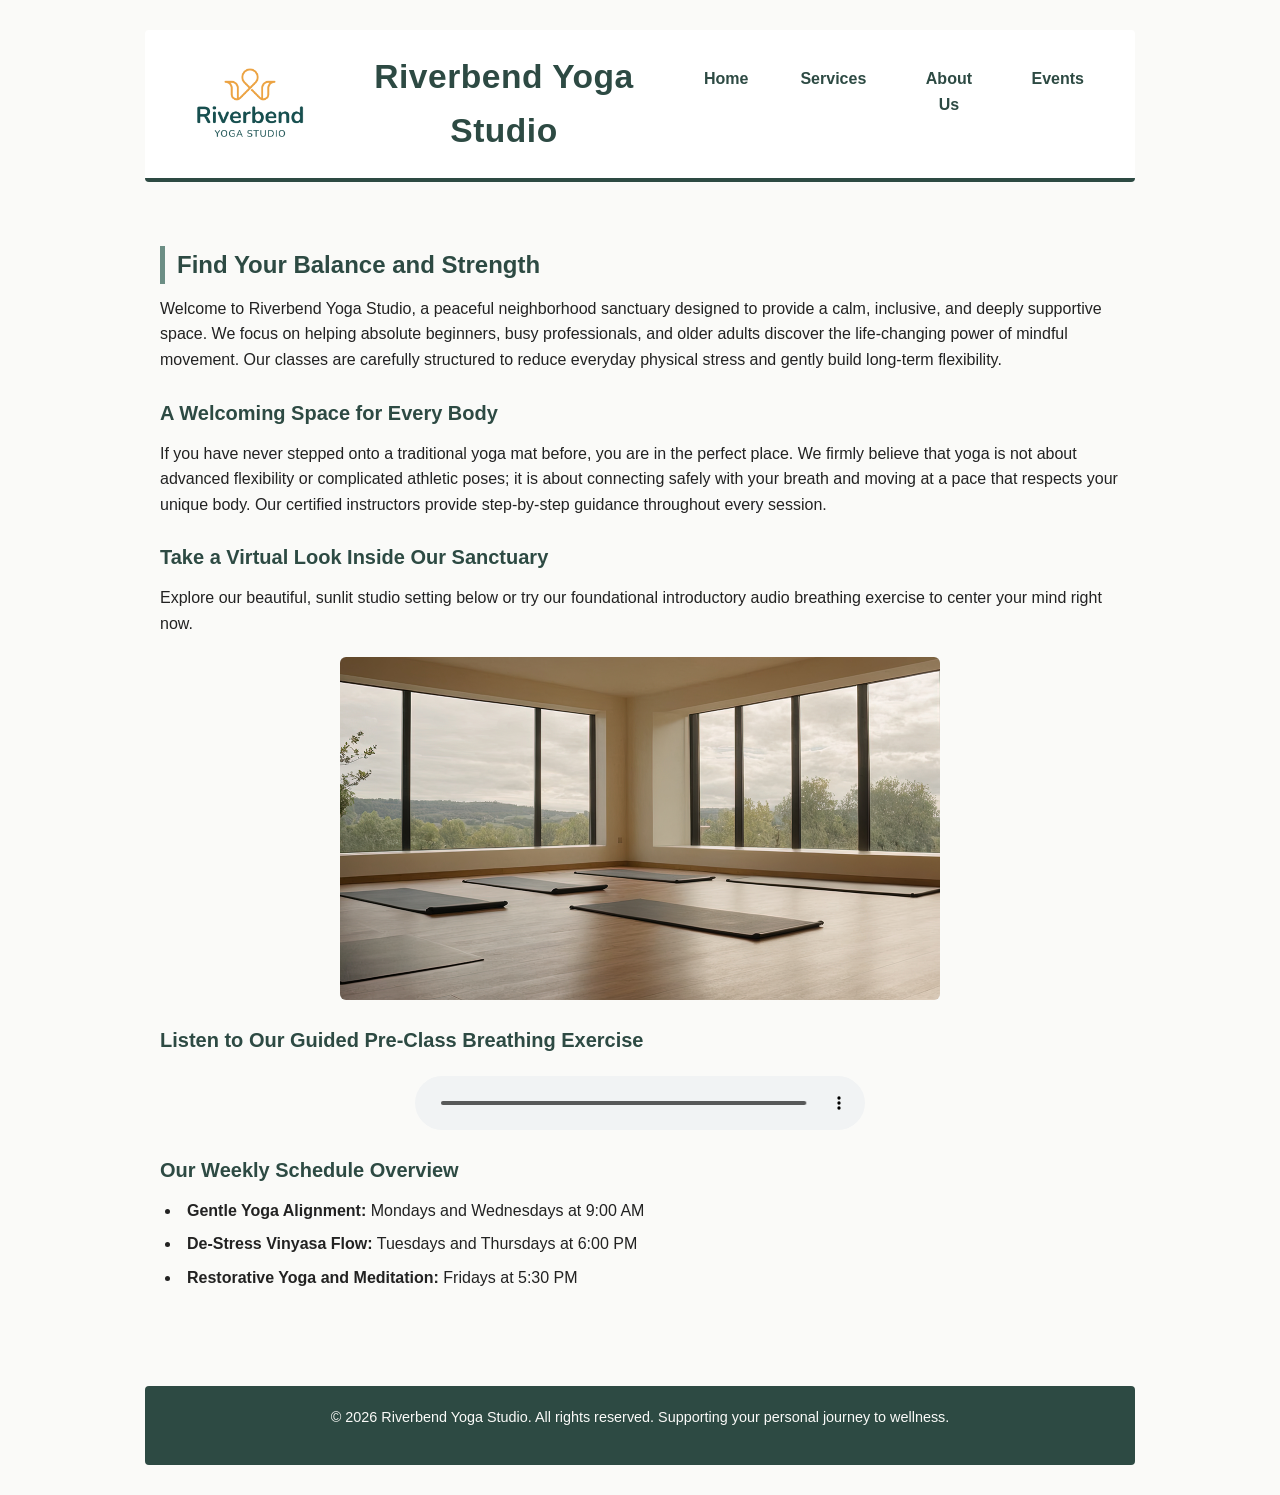
<file: index.html>
<!DOCTYPE html>
<html lang="en">
<head>
    <meta charset="UTF-8">
    <meta name="viewport" content="width=device-width, initial-scale=1.0">
    <title>Home | Riverbend Yoga Studio</title>
    <link rel="stylesheet" href="styles.css">
    
</head>
<body>

    <header>
        <img src="yoga-logo_c.png" alt="Riverbend Yoga Studio logo, featuring a minimalist river wave and lotus flower motif." width="150" height="60">
        <h1>Riverbend Yoga Studio</h1>
        <nav>
            <ul>
                <li><a href="index.html">Home</a></li>
                <li><a href="services.html">Services</a></li>
                <li><a href="about.html">About Us</a></li>
                <li><a href="events.html">Events</a></li>
            </ul>
        </nav>
    </header>

    <main>
        <h2>Find Your Balance and Strength</h2>
        <p>Welcome to Riverbend Yoga Studio, a peaceful neighborhood sanctuary designed to provide a calm, inclusive, and deeply supportive space. We focus on helping absolute beginners, busy professionals, and older adults discover the life-changing power of mindful movement. Our classes are carefully structured to reduce everyday physical stress and gently build long-term flexibility.</p>
        
        <h3>A Welcoming Space for Every Body</h3>
        <p>If you have never stepped onto a traditional yoga mat before, you are in the perfect place. We firmly believe that yoga is not about advanced flexibility or complicated athletic poses; it is about connecting safely with your breath and moving at a pace that respects your unique body. Our certified instructors provide step-by-step guidance throughout every session.</p>

        <h3>Take a Virtual Look Inside Our Sanctuary</h3>
        <p>Explore our beautiful, sunlit studio setting below or try our foundational introductory audio breathing exercise to center your mind right now.</p>
        
        <img src="yoga-studio_c.png" alt="A bright, sunlit yoga studio room with warm hardwood floors, green indoor plants, and neatly rolled yoga mats ready for class." width="600" height="400">

        <h3>Listen to Our Guided Pre-Class Breathing Exercise</h3>
        <audio controls>
            <source src="yoga-breathing_c.mp3" type="audio/mpeg">
            Your web browser does not support the native audio playback element. Please download the audio file directly from our alternative media dashboard or ask our front desk team for an accessible digital copy.
        </audio>

        <h3>Our Weekly Schedule Overview</h3>
        <ul>
            <li><strong>Gentle Yoga Alignment:</strong> Mondays and Wednesdays at 9:00 AM</li>
            <li><strong>De-Stress Vinyasa Flow:</strong> Tuesdays and Thursdays at 6:00 PM</li>
            <li><strong>Restorative Yoga and Meditation:</strong> Fridays at 5:30 PM</li>
        </ul>
    </main>

    <footer>
        <p>&copy; 2026 Riverbend Yoga Studio. All rights reserved. Supporting your personal journey to wellness.</p>
    </footer>

</body>
</html>
</file>
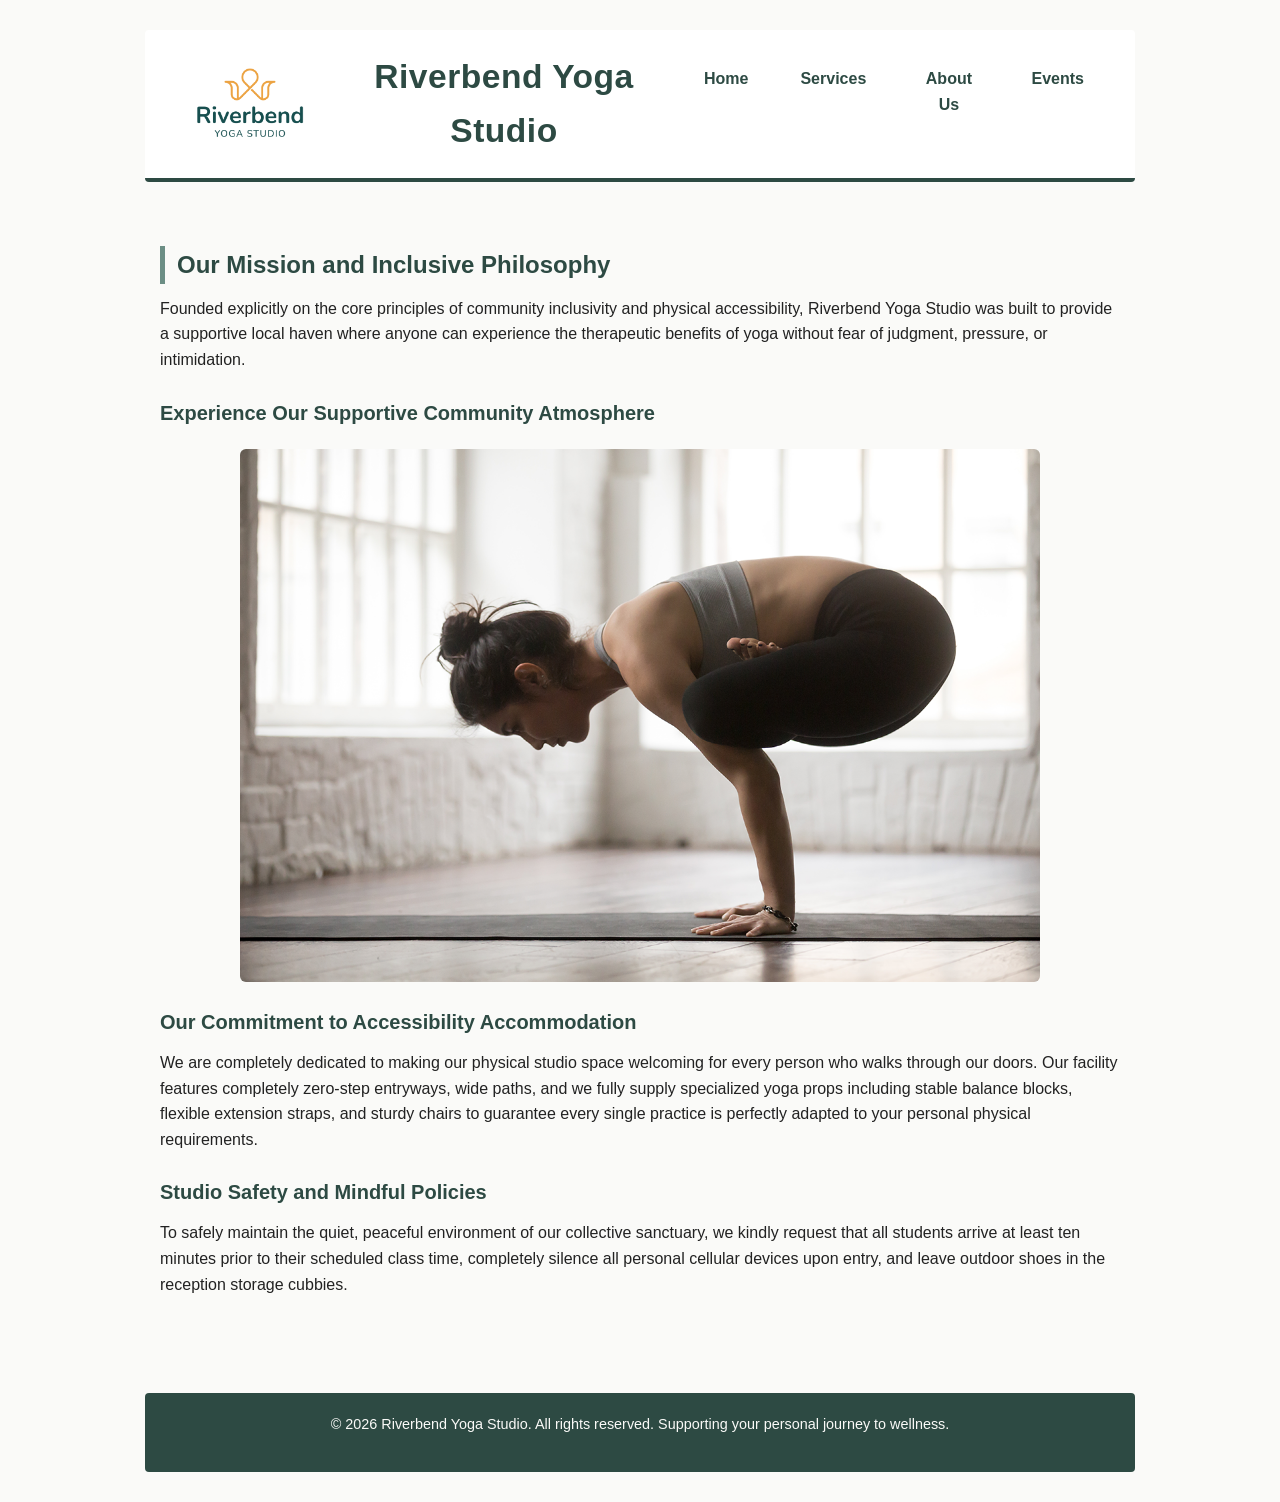
<file: about.html>
<!DOCTYPE html>
<html lang="en">
<head>
    <meta charset="UTF-8">
    <meta name="viewport" content="width=device-width, initial-scale=1.0">
    <title>About Us | Riverbend Yoga Studio</title>
    <link rel="stylesheet" href="styles.css">

</head>
<body>

    <header>
        <img src="yoga-logo_c.png" alt="Riverbend Yoga Studio logo, featuring a minimalist river wave and lotus flower motif." width="150" height="60">
        <h1>Riverbend Yoga Studio</h1>
        <nav>
            <ul>
                <li><a href="index.html">Home</a></li>
                <li><a href="services.html">Services</a></li>
                <li><a href="about.html">About Us</a></li>
                <li><a href="events.html">Events</a></li>
            </ul>
        </nav>
    </header>

    <main>
        <h2>Our Mission and Inclusive Philosophy</h2>
        <p>Founded explicitly on the core principles of community inclusivity and physical accessibility, Riverbend Yoga Studio was built to provide a supportive local haven where anyone can experience the therapeutic benefits of yoga without fear of judgment, pressure, or intimidation.</p>

        <h3>Experience Our Supportive Community Atmosphere</h3>
        <picture>
            <source media="(min-width: 800px)" srcset="yoga-feature-large_c.png">
            <source media="(min-width: 400px)" srcset="yoga-feature-small_c.png">
            <img src="yoga-feature-large_c.png" alt="A wide view of an inclusive yoga class setting, showcasing students utilizing props and modifications comfortably." width="800" height="400">
        </picture>

        <h3>Our Commitment to Accessibility Accommodation</h3>
        <p>We are completely dedicated to making our physical studio space welcoming for every person who walks through our doors. Our facility features completely zero-step entryways, wide paths, and we fully supply specialized yoga props including stable balance blocks, flexible extension straps, and sturdy chairs to guarantee every single practice is perfectly adapted to your personal physical requirements.</p>

        <h3>Studio Safety and Mindful Policies</h3>
        <p>To safely maintain the quiet, peaceful environment of our collective sanctuary, we kindly request that all students arrive at least ten minutes prior to their scheduled class time, completely silence all personal cellular devices upon entry, and leave outdoor shoes in the reception storage cubbies.</p>
    </main>

    <footer>
        <p>&copy; 2026 Riverbend Yoga Studio. All rights reserved. Supporting your personal journey to wellness.</p>
    </footer>

</body>
</html>
</file>
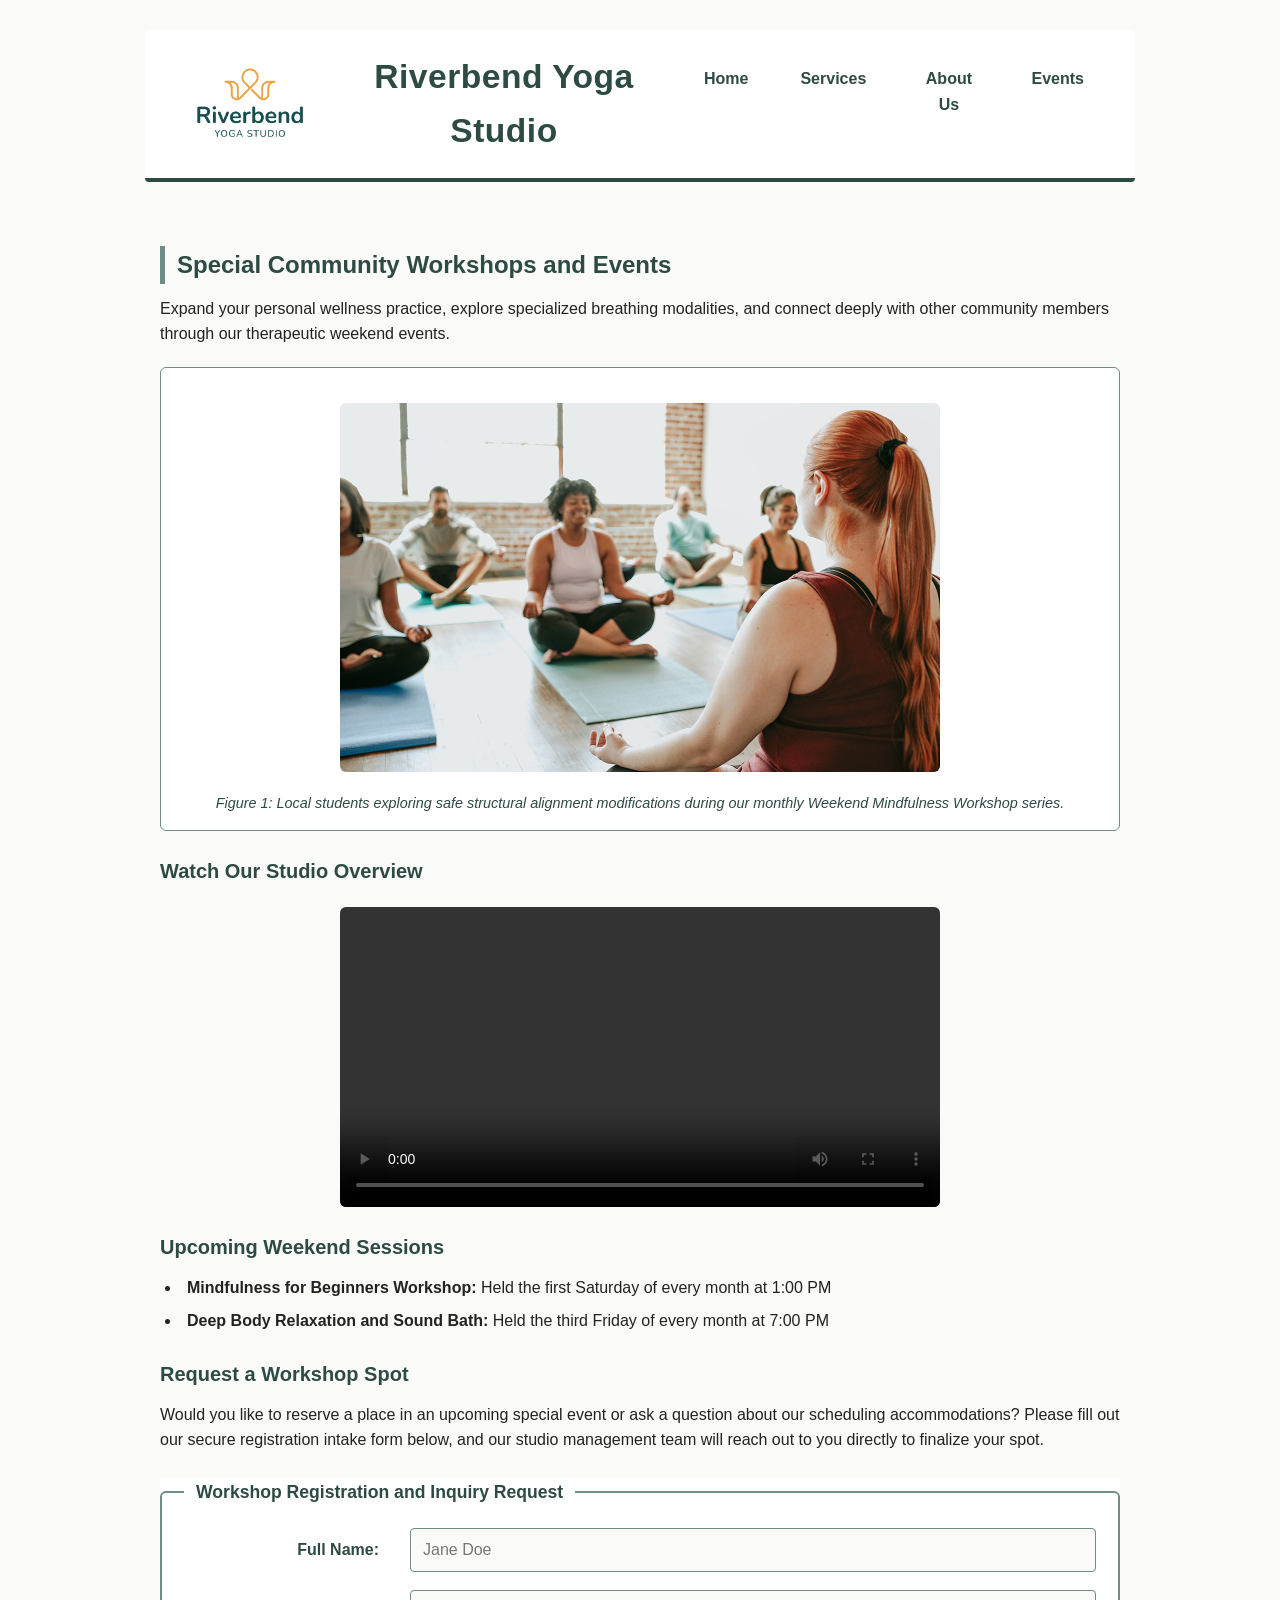
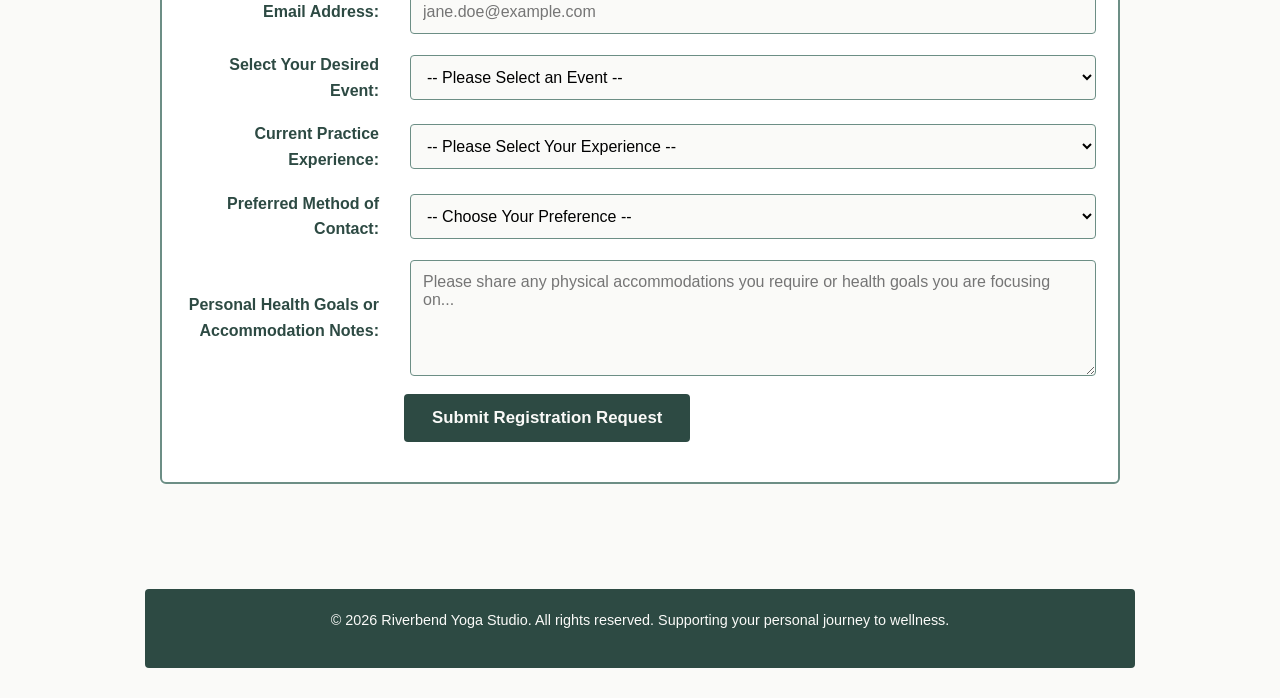
<file: events.html>
<!DOCTYPE html>
<html lang="en">
<head>
    <meta charset="UTF-8">
    <meta name="viewport" content="width=device-width, initial-scale=1.0">
    <title>Events | Riverbend Yoga Studio</title>
    <!-- The External Style Sheet Connection Line Required for Task 3 -->
    <link rel="stylesheet" href="styles.css">
</head>
<body>

    <header>
        <img src="yoga-logo_c.png" alt="Riverbend Yoga Studio logo, featuring a minimalist river wave and lotus flower motif." width="150" height="60">
        <h1>Riverbend Yoga Studio</h1>
        <nav>
            <ul>
                <li><a href="index.html">Home</a></li>
                <li><a href="services.html">Services</a></li>
                <li><a href="about.html">About Us</a></li>
                <li><a href="events.html">Events</a></li>
            </ul>
        </nav>
    </header>

    <main>
        <h2>Special Community Workshops and Events</h2>
        <p>Expand your personal wellness practice, explore specialized breathing modalities, and connect deeply with other community members through our therapeutic weekend events.</p>

        <figure>
            <img src="yoga-workshop_c.png" alt="A diverse group of community members actively practicing restorative alignment techniques with the aid of foam yoga blocks." width="600" height="350">
            <figcaption>Figure 1: Local students exploring safe structural alignment modifications during our monthly Weekend Mindfulness Workshop series.</figcaption>
        </figure>

        <h3>Watch Our Studio Overview</h3>
        <video width="600" height="400" controls>
            <source src="yoga-intro_c.mov" type="video/quicktime">
            Your browser does not natively stream QuickTime containers. Please access our alternative format dashboard for compatible dynamic media views.
        </video>

        <h3>Upcoming Weekend Sessions</h3>
        <ul>
            <li><strong>Mindfulness for Beginners Workshop:</strong> Held the first Saturday of every month at 1:00 PM</li>
            <li><strong>Deep Body Relaxation and Sound Bath:</strong> Held the third Friday of every month at 7:00 PM</li>
        </ul>

        <h3>Request a Workshop Spot</h3>
        <p>Would you like to reserve a place in an upcoming special event or ask a question about our scheduling accommodations? Please fill out our secure registration intake form below, and our studio management team will reach out to you directly to finalize your spot.</p>

        <!-- SERVER FIXED: Standardized form setup to execute server-safe input verification routines -->
        <form id="registration-form" action="#" method="get">
            <fieldset>
                <legend>Workshop Registration and Inquiry Request</legend>

                <p>
                    <label for="student-name">Full Name:</label>
                    <input type="text" id="student-name" name="student-name" required placeholder="Jane Doe">
                </p>

                <p>
                    <label for="student-email">Email Address:</label>
                    <input type="email" id="student-email" name="student-email" required placeholder="jane.doe@example.com">
                </p>

                <p>
                    <label for="target-event">Select Your Desired Event:</label>
                    <select id="target-event" name="target-event" required>
                        <option value="">-- Please Select an Event --</option>
                        <option value="mindfulness-intro">Mindfulness for Beginners Workshop</option>
                        <option value="sound-bath">Deep Body Relaxation &amp; Sound Bath</option>
                        <option value="general-info">General Schedule Inquiry</option>
                    </select>
                </p>

                <p>
                    <label for="student-experience">Current Practice Experience:</label>
                    <select id="student-experience" name="student-experience" required>
                        <option value="">-- Please Select Your Experience --</option>
                        <option value="level-absolute">Absolute Beginner (No Experience)</option>
                        <option value="level-some">Intermediate (Some Prior Practice)</option>
                        <option value="level-advanced">Consistent Advanced Practice</option>
                    </select>
                </p>

                <p>
                    <label for="reply-preference">Preferred Method of Contact:</label>
                    <select id="reply-preference" name="reply-preference" required>
                        <option value="">-- Choose Your Preference --</option>
                        <option value="contact-email">Secure Email Reply</option>
                        <option value="contact-phone">Direct Phone Call</option>
                    </select>
                </p>

                <p>
                    <label for="student-notes">Personal Health Goals or Accommodation Notes:</label>
                    <textarea id="student-notes" name="student-notes" rows="5" cols="40" required placeholder="Please share any physical accommodations you require or health goals you are focusing on..."></textarea>
                </p>

                <p>
                    <button type="submit">Submit Registration Request</button>
                </p>
            </fieldset>
        </form>
    </main>

    <footer>
        <p>&copy; 2026 Riverbend Yoga Studio. All rights reserved. Supporting your personal journey to wellness.</p>
    </footer>

    <!-- The External JavaScript Connection Line Required for Task 4 Interactivity Elements -->
    <script src="script.js"></script>
</body>
</html>
</file>
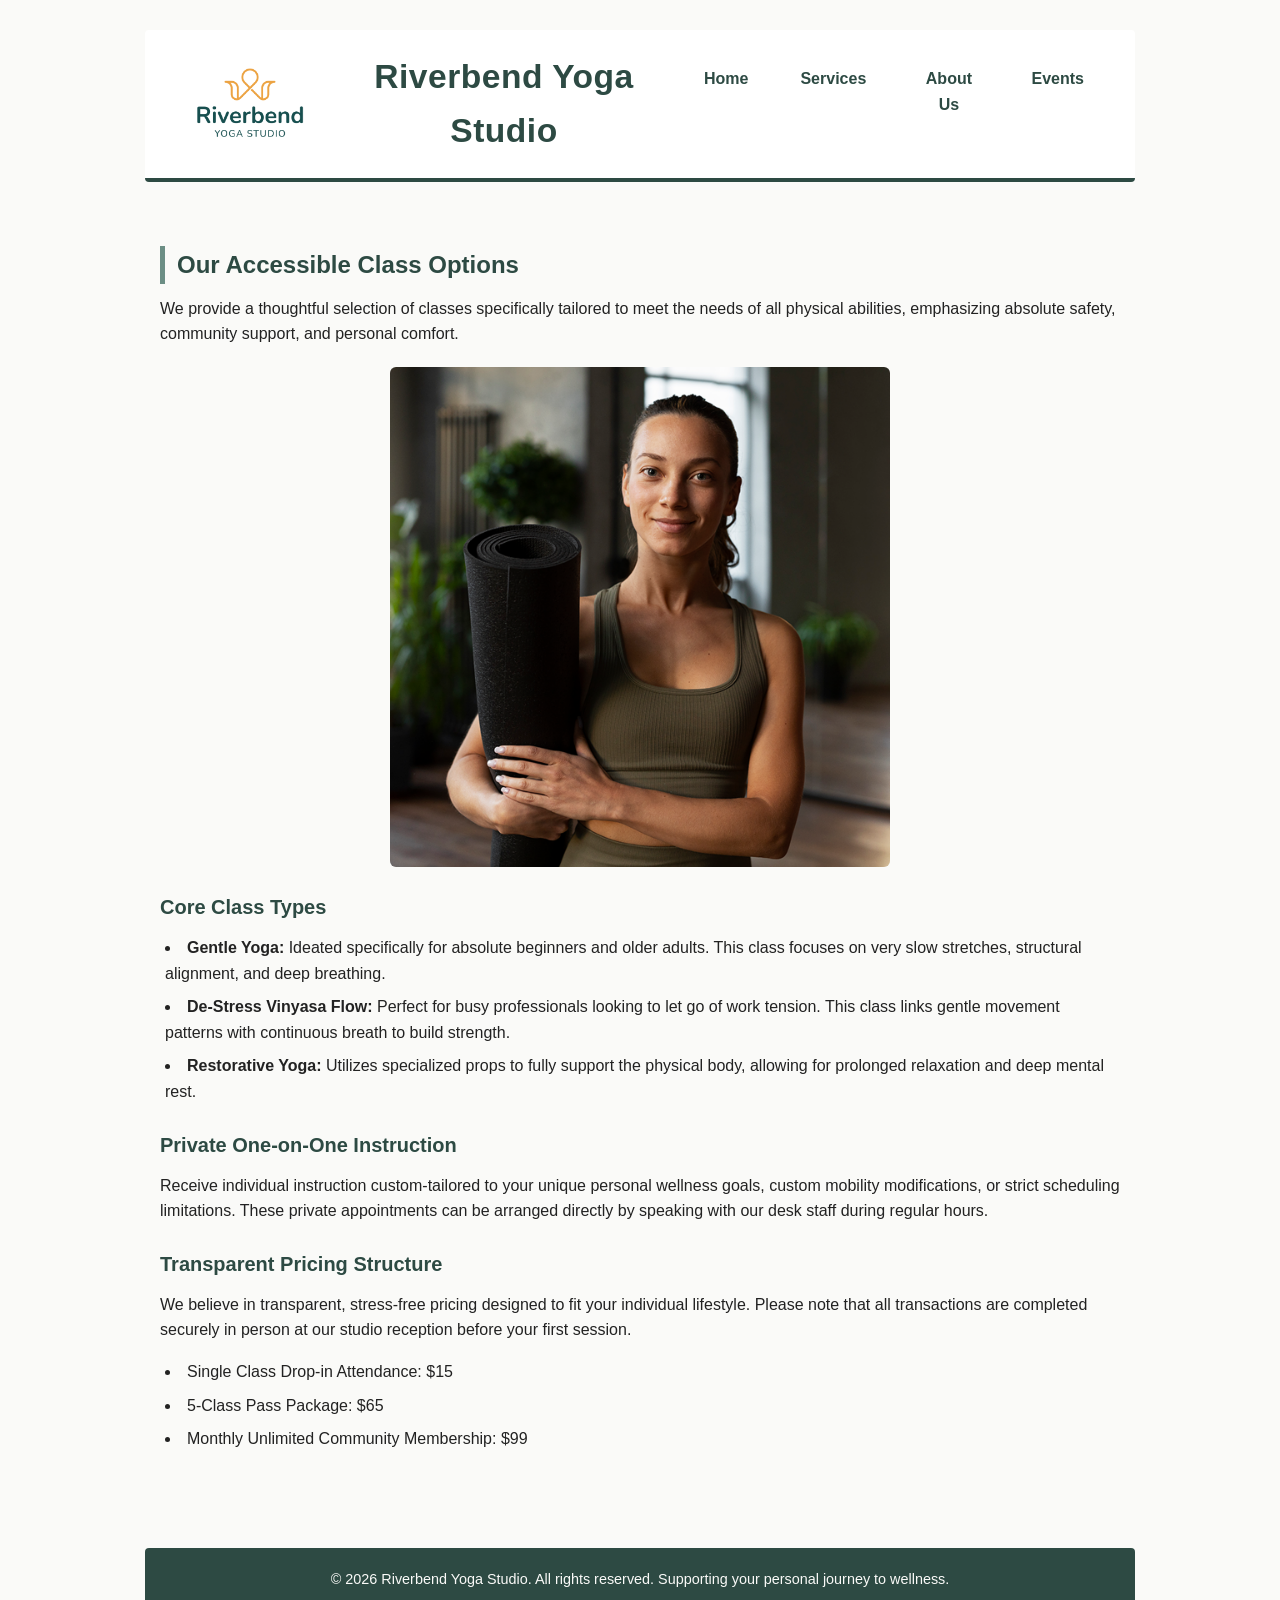
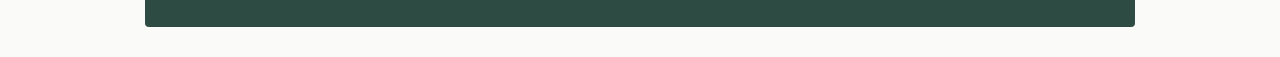
<file: services.html>
<!DOCTYPE html>
<html lang="en">
<head>
    <meta charset="UTF-8">
    <meta name="viewport" content="width=device-width, initial-scale=1.0">
    <title>Services | Riverbend Yoga Studio</title>
    <link rel="stylesheet" href="styles.css">
    
</head>
<body>

    <header>
        <img src="yoga-logo_c.png" alt="Riverbend Yoga Studio logo, featuring a minimalist river wave and lotus flower motif." width="150" height="60">
        <h1>Riverbend Yoga Studio</h1>
        <nav>
            <ul>
                <li><a href="index.html">Home</a></li>
                <li><a href="services.html">Services</a></li>
                <li><a href="about.html">About Us</a></li>
                <li><a href="events.html">Events</a></li>
            </ul>
        </nav>
    </header>

    <main>
        <h2>Our Accessible Class Options</h2>
        <p>We provide a thoughtful selection of classes specifically tailored to meet the needs of all physical abilities, emphasizing absolute safety, community support, and personal comfort.</p>

        <img src="yoga-instructor_c.png" alt="A friendly yoga instructor sitting cross-legged on a mat, demonstrating a supportive modification posture with a warm smile." width="500" height="350">

        <h3>Core Class Types</h3>
        <ul>
            <li>
                <strong>Gentle Yoga:</strong> Ideated specifically for absolute beginners and older adults. This class focuses on very slow stretches, structural alignment, and deep breathing.
            </li>
            <li>
                <strong>De-Stress Vinyasa Flow:</strong> Perfect for busy professionals looking to let go of work tension. This class links gentle movement patterns with continuous breath to build strength.
            </li>
            <li>
                <strong>Restorative Yoga:</strong> Utilizes specialized props to fully support the physical body, allowing for prolonged relaxation and deep mental rest.
            </li>
        </ul>

        <h3>Private One-on-One Instruction</h3>
        <p>Receive individual instruction custom-tailored to your unique personal wellness goals, custom mobility modifications, or strict scheduling limitations. These private appointments can be arranged directly by speaking with our desk staff during regular hours.</p>

        <h3>Transparent Pricing Structure</h3>
        <p>We believe in transparent, stress-free pricing designed to fit your individual lifestyle. Please note that all transactions are completed securely in person at our studio reception before your first session.</p>
        <ul>
            <li>Single Class Drop-in Attendance: $15</li>
            <li>5-Class Pass Package: $65</li>
            <li>Monthly Unlimited Community Membership: $99</li>
        </ul>
    </main>

    <footer>
        <p>&copy; 2026 Riverbend Yoga Studio. All rights reserved. Supporting your personal journey to wellness.</p>
    </footer>

</body>
</html>
</file>
<file: styles.css>
/* ==========================================================================
   1. DESIGN SYSTEM & CORE VARIABLES (Mobile-First Baseline)
   ========================================================================== */
:root {
    /* Color Palette: Strict 3-Color Hierarchy for Riverbend Yoga Studio */
    --primary-color: #2D4A43;    /* Calm Sage Green - Brand Identity & Headers */
    --secondary-color: #6C8E85;  /* Soft Eucalyptus - Borders, Accents & Interactive Hover */
    --text-color: #222222;       /* Charcoal Black - Off-Black for Maximum Visual Contrast */
    --bg-color: #FAFAF8;         /* Warm Linen Off-White - Low-Glare Background Base */
    --card-bg: #FFFFFF;          /* Clean White - Form & Content Structural Backings */

    /* Typography Hierarchy */
    --font-body: 'Helvetica Neue', Helvetica, Arial, sans-serif;
    --font-headers: Georgia, 'Times New Roman', serif;
}

/* Global Document Reset */
* {
    box-sizing: border-box;
    margin: 0;
    padding: 0;
}

body {
    background-color: var(--bg-color);
    color: var(--text-color);
    font-family: var(--font-body);
    font-size: 16px;
    line-height: 1.6;
    padding: 15px;
}

/* ==========================================================================
   2. TYPOGRAPHY & SEMANTIC LANDMARK STYLING
   ========================================================================== */
header {
    background-color: var(--card-bg);
    border-bottom: 4px solid var(--primary-color);
    padding: 25px 15px;
    text-align: center;
    border-radius: 4px;
}

header img {
    display: block;
    margin: 0 auto 12px auto;
    max-width: 140px;
    height: auto;
}

h1 {
    color: var(--primary-color);
    font-family: var(--font-headings);
    font-size: 1.8rem;
    font-weight: bold;
    letter-spacing: 0.5px;
}

main {
    padding: 25px 5px;
}

h2, h3 {
    color: var(--primary-color);
    font-family: var(--font-headings);
    margin-top: 24px;
    margin-bottom: 12px;
}

h2 {
    font-size: 1.5rem;
    border-left: 5px solid var(--secondary-color);
    padding-left: 12px;
}

h3 {
    font-size: 1.25rem;
}

p, ul {
    margin-bottom: 166px;
}

p, ul {
    margin-bottom: 16px;
}

ul {
    list-style-position: inside;
    padding-left: 5px;
}

li {
    margin-bottom: 8px;
}

footer {
    background-color: var(--primary-color);
    color: var(--bg-color);
    text-align: center;
    padding: 20px 15px;
    margin-top: 40px;
    font-size: 0.9rem;
    border-radius: 4px;
}

/* ==========================================================================
   3. MOBILE-FIRST RESPONSIVE NAVIGATION & MEDIA STACK
   ========================================================================== */
nav {
    margin-top: 15px;
}

nav ul {
    display: flex;
    flex-direction: column;
    gap: 12px;
    list-style: none;
    padding: 0;
}

nav a {
    color: var(--primary-color);
    display: block;
    font-weight: bold;
    padding: 12px;
    text-decoration: none;
    border: 1px solid var(--secondary-color);
    border-radius: 4px;
    background-color: var(--card-bg);
    text-align: center;
    transition: all 0.25s ease-in-out;
}

nav a:hover, nav a:focus {
    background-color: var(--primary-color);
    color: var(--bg-color);
    outline: none;
}

/* Fluid Responsive Media Elements */
img, video, picture img {
    display: block;
    max-width: 100%;
    height: auto;
    margin: 20px auto;
    border-radius: 6px;
}

figure {
    background-color: var(--card-bg);
    border: 1px solid var(--secondary-color);
    padding: 15px;
    border-radius: 6px;
    margin: 20px 0;
}

figcaption {
    font-size: 0.9rem;
    color: var(--primary-color);
    font-style: italic;
    margin-top: 10px;
    text-align: center;
}

audio {
    display: block;
    width: 100%;
    max-width: 450px;
    margin: 20px auto;
}

/* ==========================================================================
   4. INTAKE REGISTRATION FORM ACCESSIBILITY STYLING
   ========================================================================== */
form {
    background-color: var(--card-bg);
    margin: 25px 0;
}

fieldset {
    border: 2px solid var(--secondary-color);
    border-radius: 6px;
    padding: 22px;
}

legend {
    color: var(--primary-color);
    font-family: var(--font-headings);
    font-weight: bold;
    padding: 0 12px;
    font-size: 1.1rem;
}

form p {
    display: flex;
    flex-direction: column;
    gap: 6px;
    margin-bottom: 18px;
}

label {
    font-weight: bold;
    color: var(--primary-color);
}

input, select, textarea {
    width: 100%;
    padding: 12px;
    border: 1px solid var(--secondary-color);
    border-radius: 4px;
    font-family: var(--font-body);
    font-size: 1rem;
    background-color: var(--bg-color);
}

input:focus, select:focus, textarea:focus {
    outline: 3px solid var(--primary-color);
    background-color: var(--card-bg);
}

button[type="submit"] {
    background-color: var(--primary-color);
    color: var(--bg-color);
    border: none;
    padding: 14px 28px;
    font-size: 1.05rem;
    font-weight: bold;
    border-radius: 4px;
    cursor: pointer;
    width: 100%;
    transition: background-color 0.2s ease;
}

button[type="submit"]:hover, button[type="submit"]:focus {
    background-color: var(--secondary-color);
    outline: none;
}

/* ==========================================================================
   5. RESPONSIVE DESIGN (CSS Media Query for Tablet & Desktop Viewports)
   ========================================================================== */
@media screen and (min-width: 768px) {
    body {
        max-width: 1050px;
        margin: 0 auto;
        padding: 30px;
    }

    header {
        display: flex;
        flex-direction: row;
        justify-content: space-between;
        align-items: center;
        padding: 20px 35px;
    }

    header img {
        margin: 0;
    }

    h1 {
        font-size: 2.1rem;
    }

    nav {
        margin-top: 0;
    }

    nav ul {
        flex-direction: row;
        gap: 20px;
    }

    nav a {
        border: none;
        padding: 8px 16px;
        background-color: transparent;
    }

    nav a:hover, nav a:focus {
        background-color: var(--primary-color);
        border-radius: 4px;
    }

    main {
        padding: 40px 15px;
    }

    form p {
        flex-direction: row;
        align-items: center;
    }

    label {
        flex: 0 0 220px;
        text-align: right;
        padding-right: 25px;
    }

    input, select, textarea {
        flex: 1;
    }

    button[type="submit"] {
        width: auto;
        margin-left: 220px;
    }
}
</file>
